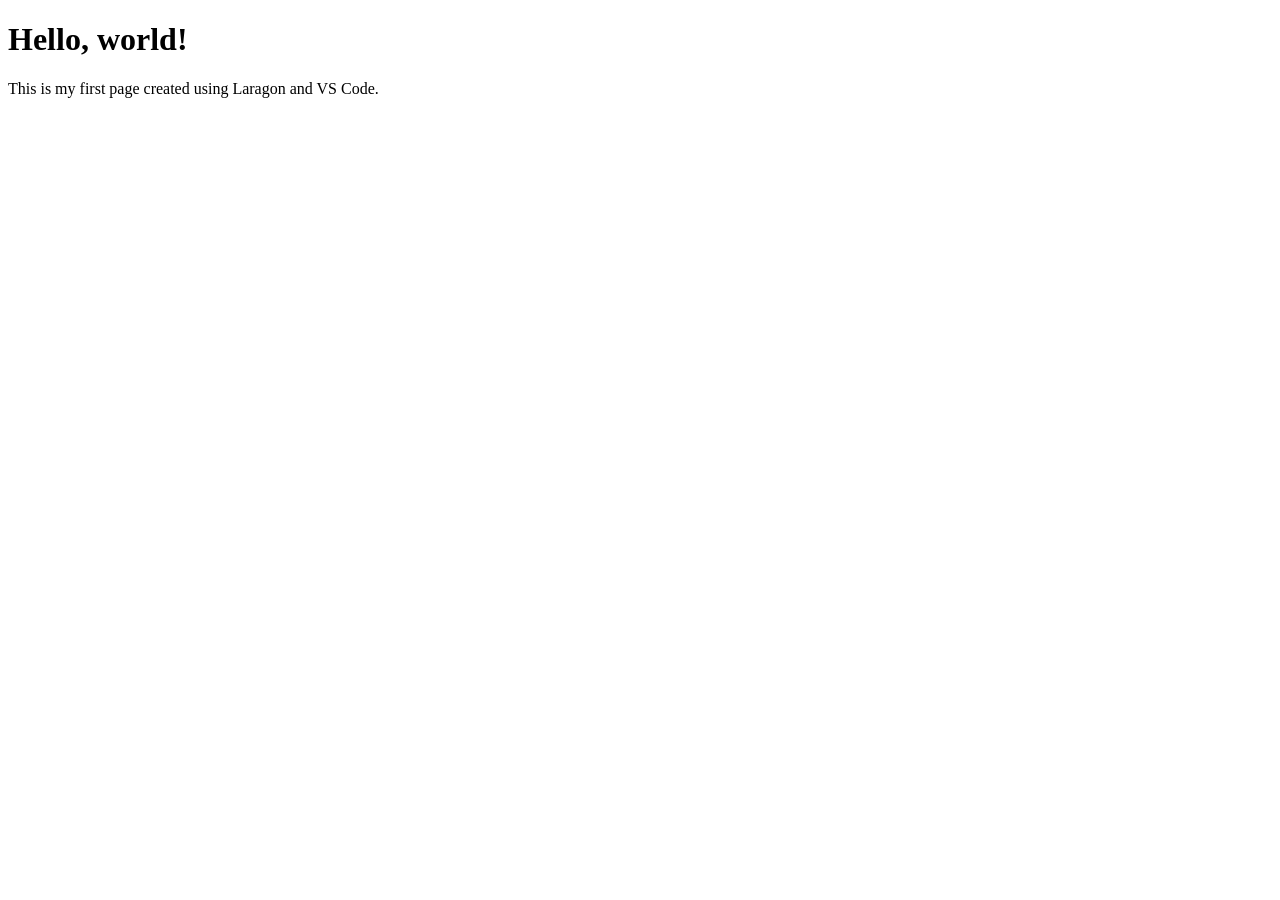
<file: lab-1/hello.html>
<!DOCTYPE html>
<html lang="en">
<head>
  <meta charset="UTF-8">
  <meta name="viewport" content="width=device-width, initial-scale=1.0">
  <title>My First Web Page</title>
</head>
<body>
  <h1>Hello, world!</h1>
  <p>This is my first page created using Laragon and VS Code.</p>
</body>
</html>
</file>
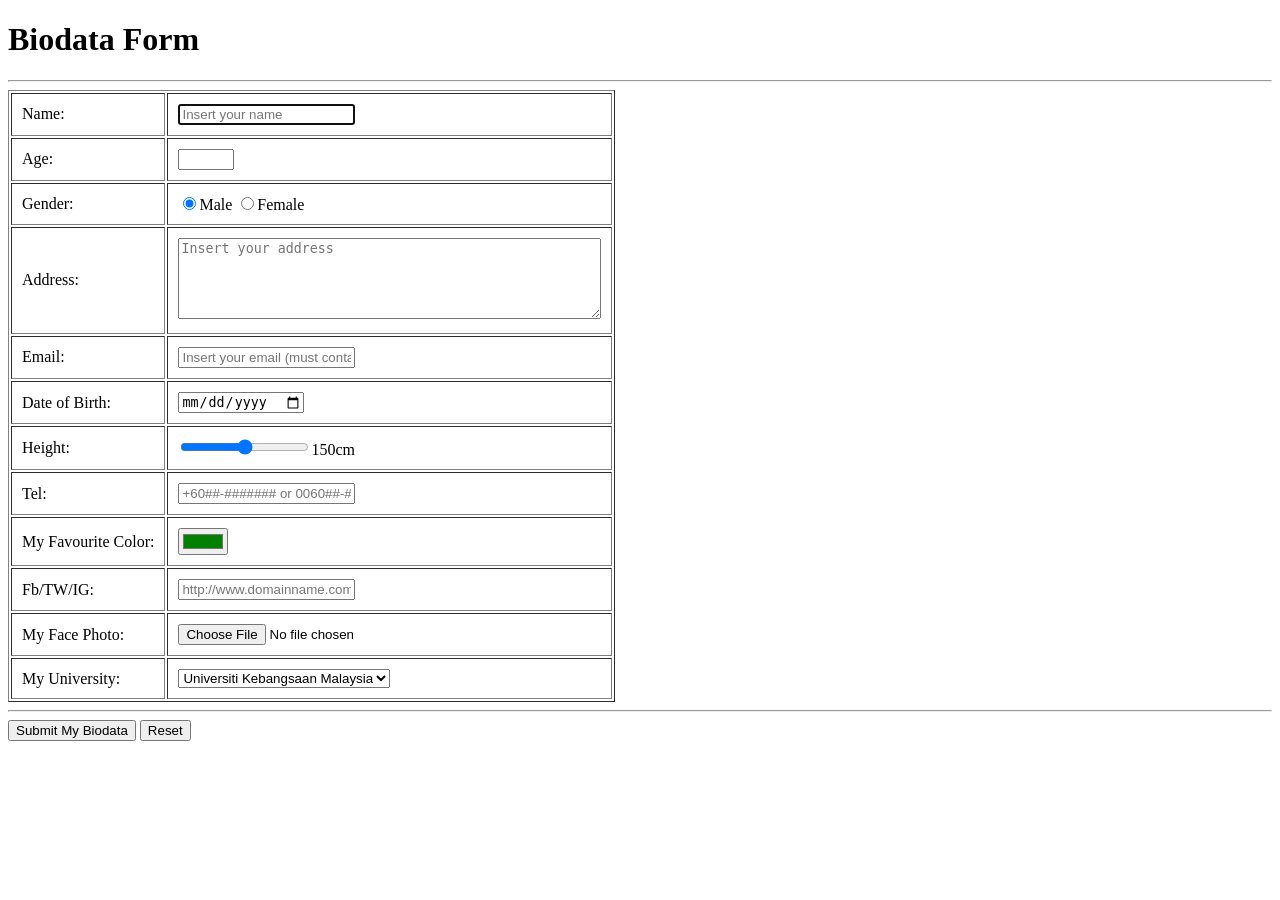
<file: lab-2/biodata.html>
<!--
Matric Number: A219703
Name: Muhammad Afiq bin Amran Amir
-->
<!DOCTYPE html>
<html>
<head>
  <title>Biodata</title>
</head>
<body>
<h1>Biodata Form</h1>
<hr>
<form action="http://lrgs.ftsm.ukm.my/users/a123456/lab-2/validate_biodata.php" method="post" enctype="multipart/form-data">
  <table border="1" cellpadding="10">
    <tr>
      <td>Name:</td>
      <!-- Title case validation regex: Capital letter for each word, allowing letters and spaces -->
      <td><input type="text" name="name" placeholder="Insert your name" pattern="^([A-Z][a-z]*(?:\s+[A-Z][a-z]*)*)$" title="Each word must start with an uppercase letter (Title Case)" autofocus required> </td>
    </tr>
    <tr>
      <td>Age:</td>
      <td><input type="number" name="age" min="0" max="100" step="1" required></td>
    </tr>
    <tr>
      <td>Gender:</td>
      <!-- Wrapped with <label> tags so clicking the text selects the radio button -->
      <td>
        <label><input type="radio" name="gender" value="male" checked>Male</label>
        <label><input type="radio" name="gender" value="female" required>Female</label>
      </td>
    </tr>
    <tr>
      <td>Address:</td>
      <td><textarea name="address" cols="50" rows="5" placeholder="Insert your address" required></textarea></td>
    </tr>
    <tr>
      <td>Email:</td>
      <!-- Email pattern requiring the word 'ukm' -->
      <td><input type="email" name="email" placeholder="Insert your email (must contain ukm)" pattern=".*ukm.*" title="Email must contain the word 'ukm'" required></td>
    </tr>
    <tr>
      <td>Date of Birth:</td>
      <td><input type="date" name="dob" required/></td>
    </tr>
    <tr>
      <td>Height:</td>
      <td><input type="range" name="height" id="heightId" min="100" max="200" value="150" oninput="outputId.value = heightId.value" required><output id="outputId">150</output>cm </td>
    </tr>
    <tr>
      <td>Tel:</td>
      <!-- Phone regex updated to allow either +60 or 0060 prefix -->
      <td><input type="tel" name="phone" placeholder="+60##-####### or 0060##-#######" 
                 pattern="^(\+60|0060)\d{2}-\d{7}$" title="Must start with +60 or 0060 followed by 2 digits, a hyphen, and 7 digits" required /> 
      </td>
    </tr>
    <tr>
      <td>My Favourite Color:</td>
      <!-- Default color set to green (#008000) -->
      <td><input type="color" name="color" value="#008000" required /></td>
    </tr>
    <tr>
      <td>Fb/TW/IG:</td>
      <td><input type="url" name="fbtwig" placeholder="http://www.domainname.com" required /></td>
    </tr>
    <tr>
      <td>My Face Photo:</td>
      <!-- accept="image/*" filters the file browser to display image files only -->
      <td><input type="file" name="photo" accept="image/*" required></td>   
    </tr>
    <tr>
      <td>My University:</td>
      <td><select name="university" required>
          <option value="">Select</option>
          <option value="UPM">Universiti Putra Malaysia</option>
          <!-- UKM set as default selected value -->
          <option value="UKM" selected>Universiti Kebangsaan Malaysia</option>
          <option value="UM">Universiti Malaya</option>
          <option value="USM">Universiti Sains Malaysia</option>
          <option value="UTM">Universiti Teknologi Malaysia</option>
          </select>
      </td>
    </tr>
  </table>
<hr>
<input type="hidden" name="matricnum" value="a219703">
<!-- Changed input type="submit" to a <button> tag while keeping functionality and name -->
<button type="submit" name="biodata_form">Submit My Biodata</button> 
<input type="reset">
</form>
</body>
</html>
</file>
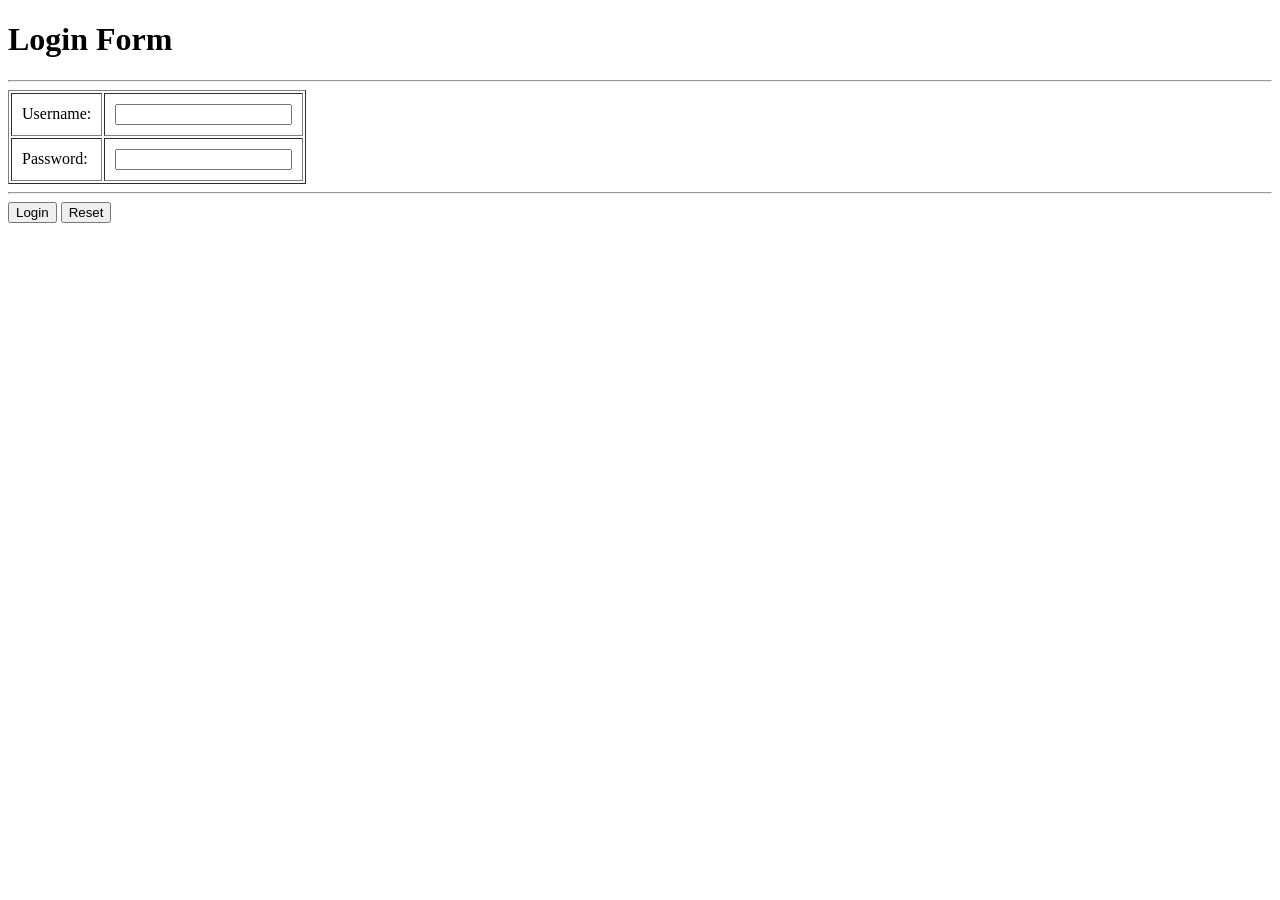
<file: lab-2/login.html>
<!DOCTYPE html>
<html>
<head>
  <title>Login Form</title>
</head>
<body>
<h1>Login Form</h1>
<hr>

<!-- Action and method are correctly placed on the main form tag -->
<form action="http://lrgs.ftsm.ukm.my/users/a123456/lab-2/process_login.php" method="post" enctype="multipart/form-data">
  <table border="1" cellpadding="10">
    <tr>
      <td>Username:</td>
      <td><input type="text" name="username" required></td>
    </tr>
    <tr>
      <td>Password:</td>
      <td><input type="password" name="password" required></td>
    </tr>
  </table>
  <hr>
  <input type="hidden" name="matricnum" value="a219703">
  <input type="submit" name="login_form" value="Login">
  <input type="reset">
</form>

</body>
</html>
</file>
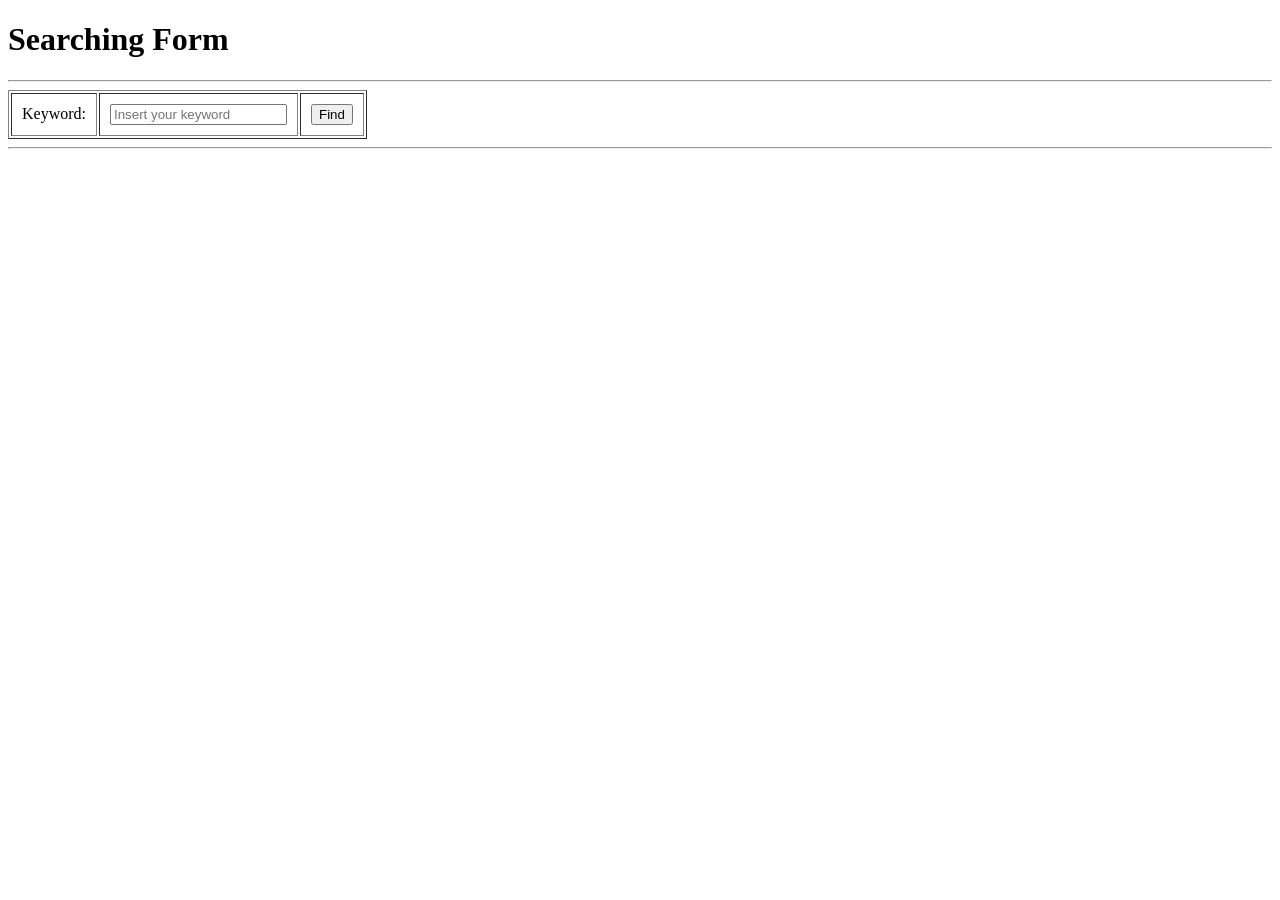
<file: lab-2/search.html>
<!DOCTYPE html>
<html>
<head>
  <title>Searching Form</title>
</head>
<body>
<h1>Searching Form</h1>
<hr>
<form action="http://lrgs.ftsm.ukm.my/users/a123456/lab-2/process_search.php" method="post" enctype="multipart/form-data">
  <table border="1" cellpadding="10">
    <tr>
      <td>Keyword:</td>
      <td><input type="search" name="keyword" placeholder="Insert your keyword" required></td>
      <td><input type="submit" name="search_form" value="Find"></td>
    </tr>
  </table>
<hr>
<input type="hidden" name="matricnum" value="a219703">
</form>
</body>
</html>
</file>
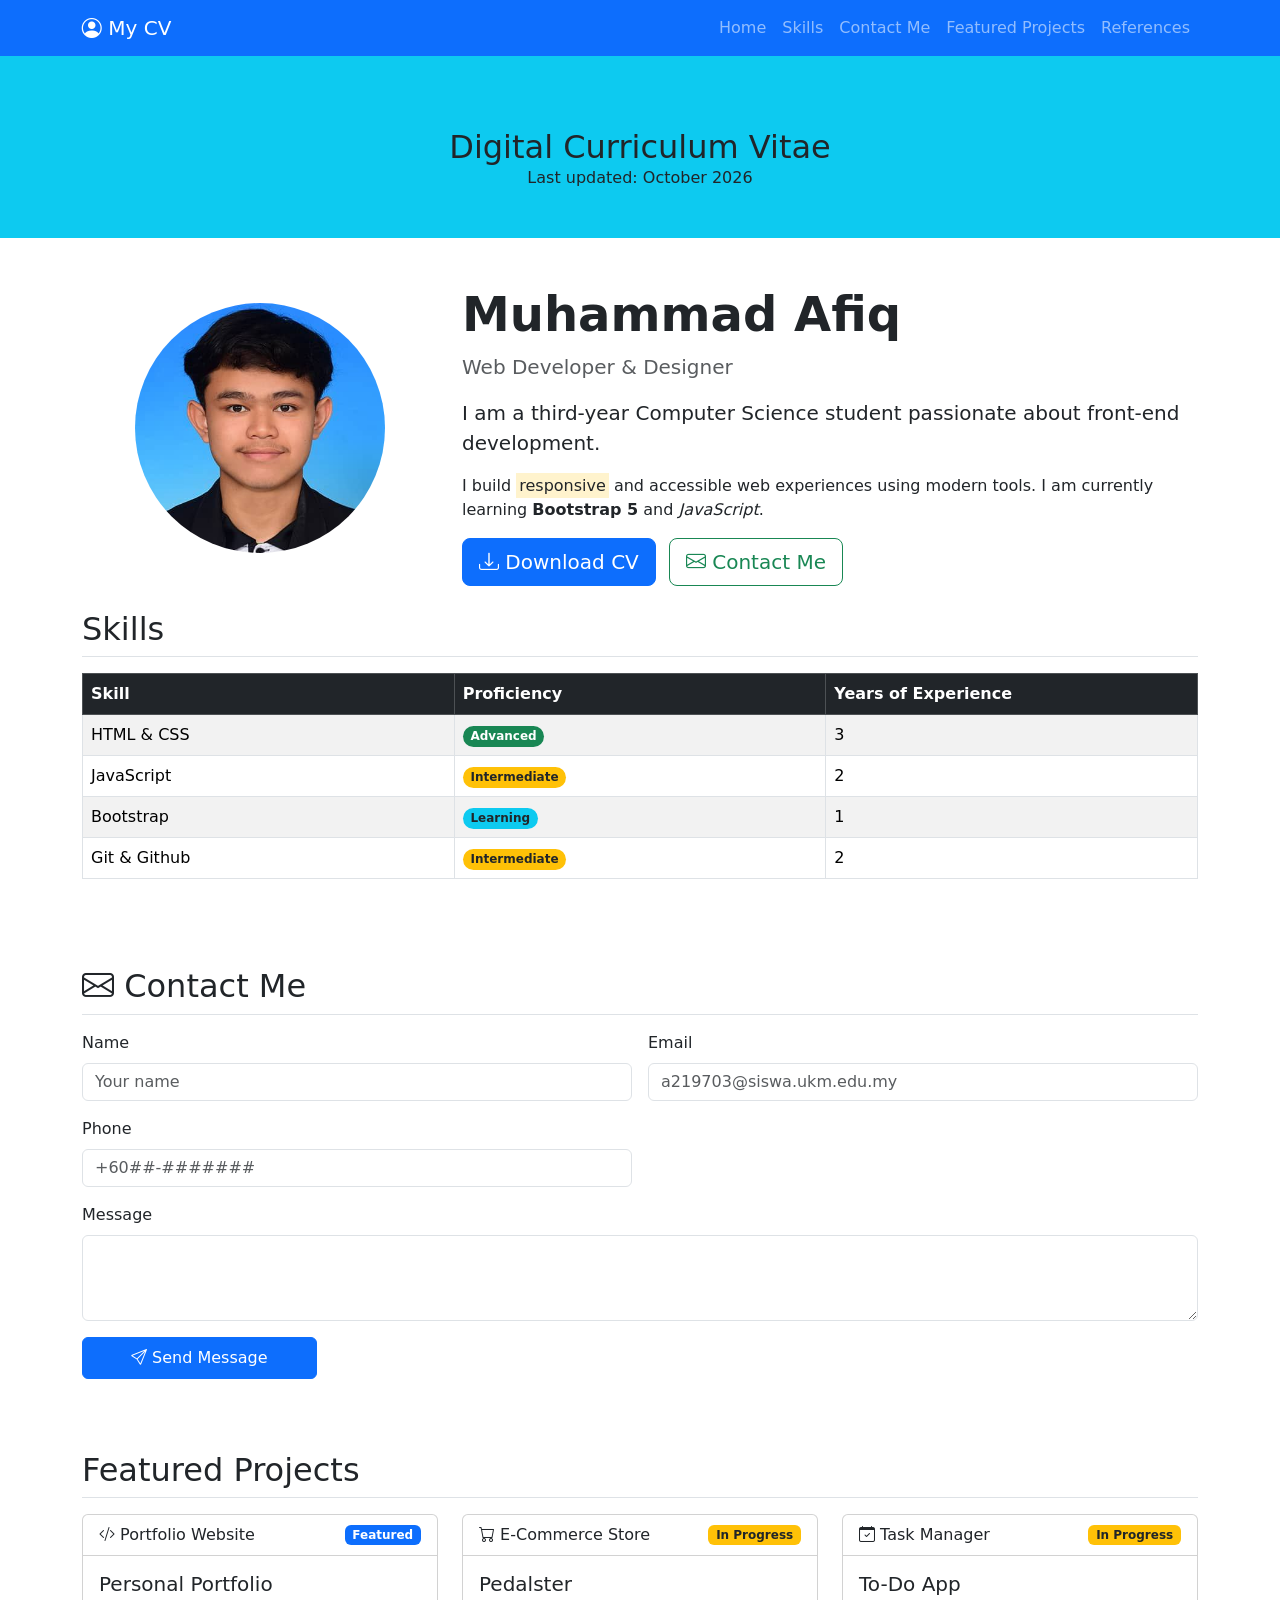
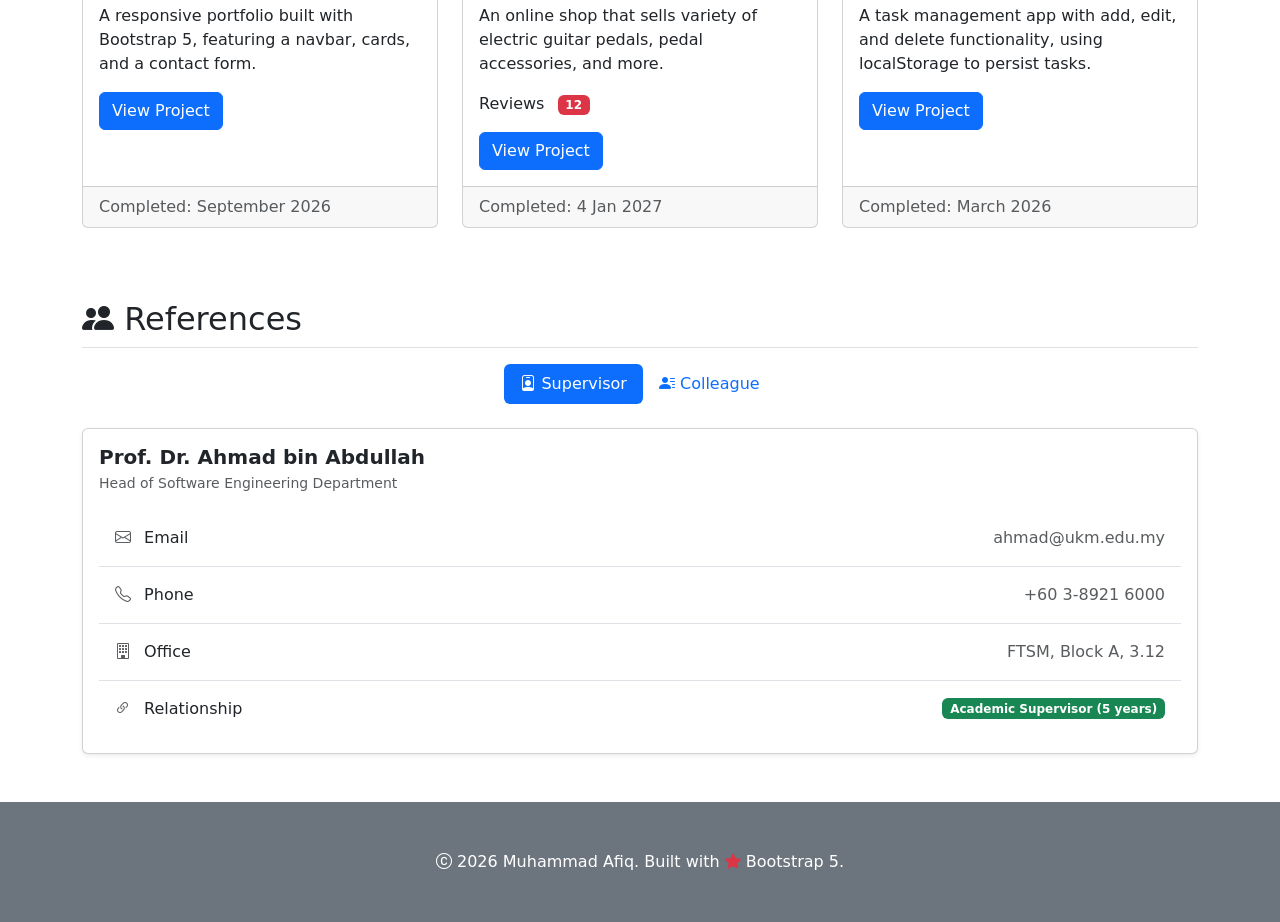
<file: lab-4/cv.html>
<!DOCTYPE html>
<html lang="en">
<head>
  <meta charset="UTF-8">
  <meta name="viewport" content="width=device-width, initial-scale=1">
  <title>Afiq's Digital CV</title>
  <!-- Bootstrap 5 CSS -->
  <link href="https://cdn.jsdelivr.net/npm/bootstrap@5.3.3/dist/css/bootstrap.min.css" rel="stylesheet">
  <!-- Bootstrap Icons -->
  <link rel="stylesheet" href="https://cdn.jsdelivr.net/npm/bootstrap-icons@1.13.2/font/bootstrap-icons.min.css">
  
  <!-- Tambahan CSS untuk Smooth Scrolling & Elak Tertutup Navbar -->
  <style>
    html {
      scroll-behavior: smooth;
      scroll-padding-top: 80px; 
    }
  </style>
</head>
<body>
  <nav class="navbar navbar-expand-lg navbar-dark bg-primary fixed-top">
    <div class="container">
      <a class="navbar-brand" href="#home">
        <i class="bi bi-person-circle"></i> My CV
      </a>
      <button class="navbar-toggler" type="button"
              data-bs-toggle="collapse" data-bs-target="#navbarNav">
        <span class="navbar-toggler-icon"></span>
      </button>
      <div class="collapse navbar-collapse" id="navbarNav">
        <ul class="navbar-nav ms-auto">
          <li class="nav-item">
            <a class="nav-link" href="#home">Home</a>
          </li>
          <li class="nav-item">
            <a class="nav-link" href="#skills">Skills</a>
          </li>
          <li class="nav-item">
            <a class="nav-link" href="#contact">Contact Me</a>
          </li>
          <li class="nav-item">
            <a class="nav-link" href="#projects">Featured Projects</a>
          </li>
          <li class="nav-item">
            <a class="nav-link" href="#references">References</a>
          </li>
        </ul>
      </div>
    </div>
  </nav>
 
<div id="home" class="bg-info text-dark py-5 mb-5" style="margin-top: 56px;">
  <div class="container text-center pt-4">
    <h2 class="mb-0">Digital Curriculum Vitae</h2>
    <p class="mb-0">Last updated: <span class="fw-light">October 2026</span></p>
  </div>
</div>

<div class="container mt-5">
  <div class="row align-items-center">
    <!-- Left column: Photo placeholder -->
    <div class="col-12 col-md-4 text-center mb-3 mb-md-0">
      <img src="afiqpass.jpg"
           alt="Profile Photo"
           class="img-fluid rounded-circle mb-3"
           style="width: 250px; height: 250px; object-fit: cover;">
    </div>
    <!-- Right column: Name, tagline, summary, buttons -->
    <div class="col-12 col-md-8">
      <h1 class="display-5 fw-bold">Muhammad Afiq</h1>
      <p class="lead text-muted">Web Developer &amp; Designer</p>
 
      <p class="lead">
        I am a third-year Computer Science student passionate about front-end development.
      </p>
      <p>
        I build <mark>responsive</mark> and accessible web experiences using modern tools.
        I am currently learning <strong>Bootstrap 5</strong> and <em>JavaScript</em>.
      </p>
 
      <div class="mt-3">
        <a href="#" class="btn btn-primary btn-lg me-2">
          <i class="bi bi-download"></i> Download CV
        </a>
        <a href="#contact" class="btn btn-outline-success btn-lg">
          <i class="bi bi-envelope"></i> Contact Me
        </a>
      </div>
    </div>
  </div>
</div>

<!-- Tambah id="skills" di sini -->
<div id="skills" class="container mb-5 pt-4">
  <h2 class="border-bottom pb-2 mb-3">Skills</h2>
  <div class="table-responsive">
    <table class="table table-striped table-hover table-bordered align-middle">
      <thead class="table-dark">
        <tr>
          <th class="col-4">Skill</th>
          <th class="col-4">Proficiency</th>
          <th class="col-4">Years of Experience</th>
        </tr>
      </thead>
      <tbody>
        <tr>
          <td>HTML &amp; CSS</td>
          <td><span class="badge rounded-pill bg-success">Advanced</span></td>
          <td>3</td>
        </tr>
        <tr>
          <td>JavaScript</td>
          <td><span class="badge rounded-pill bg-warning text-dark">Intermediate</span></td>
          <td>2</td>
        </tr>
        <tr>
          <td>Bootstrap</td>
          <td><span class="badge rounded-pill bg-info text-dark">Learning</span></td>
          <td>1</td>
        </tr>
        <tr>
          <td>Git & Github</td>
          <td><span class="badge rounded-pill bg-warning text-dark">Intermediate</span></td>
          <td>2</td>
        </tr>
      </tbody>
    </table>
  </div>
</div>

<!-- Tambah id="contact" di sini -->
<div id="contact" class="container mb-5 pt-4">
  <h2 class="border-bottom pb-2 mb-3">
    <i class="bi bi-envelope"></i> Contact Me
  </h2>
  <form>
    <div class="row g-3">
      <div class="col-12 col-md-6">
        <label for="inputName" class="form-label">Name</label>
        <input type="text" class="form-control" id="inputName" placeholder="Your name">
      </div>
      <div class="col-12 col-md-6">
        <label for="inputEmail" class="form-label">Email</label>
        <input type="email" class="form-control" id="inputEmail" placeholder="a219703@siswa.ukm.edu.my">
      </div>
      <div class="col-12 col-md-6">
        <label for="inputPhone" class="form-label">Phone</label>
        <input type="tel" class="form-control" id="inputPhone" placeholder="+60##-#######">
      </div>
      <div class="col-12">
        <label for="inputMessage" class="form-label">Message</label>
        <textarea class="form-control" id="inputMessage" rows="3"></textarea>
      </div>
      <div class="col-12">
        <button type="submit" class="btn btn-primary px-5 py-2">
          <i class="bi bi-send"></i> Send Message
        </button>
      </div>
    </div>
  </form>
</div>

<!-- Tambah id="projects" di sini -->
<div id="projects" class="container mb-5 pt-4">
  <h2 class="border-bottom pb-2 mb-3">Featured Projects</h2>
  <div class="row g-4">
 
    <!-- Project 1 -->
    <div class="col-12 col-md-6 col-lg-4">
      <div class="card h-100">
        <div class="card-header bg-transparent d-flex justify-content-between align-items-center">
          <span><i class="bi bi-code-slash"></i> Portfolio Website</span>
          <span class="badge bg-primary">Featured</span>
        </div>
        <div class="card-body">
          <h5 class="card-title">Personal Portfolio</h5>
          <p class="card-text">
            A responsive portfolio built with Bootstrap 5, featuring a navbar,
            cards, and a contact form.
          </p>
          <a href="#" class="btn btn-primary">View Project</a>
        </div>
        <div class="card-footer text-muted">
          Completed: September 2026
        </div>
      </div>
    </div>
 
    <!-- Project 2 -->
    <div class="col-12 col-md-6 col-lg-4">
      <div class="card h-100">
        <div class="card-header bg-transparent d-flex justify-content-between align-items-center">
          <span><i class="bi bi-cart"></i> E-Commerce Store</span>
          <span class="badge bg-warning text-dark">In Progress</span>
        </div>
        <div class="card-body">
          <h5 class="card-title">Pedalster</h5>
          <p class="card-text">
            An online shop that sells variety of electric guitar pedals, pedal accessories, and more.
          </p>
          <p>
          Reviews
          <span class="badge bg-danger ms-2">12</span>
          </p>
        
          <a href="#" class="btn btn-primary">View Project</a>
        </div>
        <div class="card-footer text-muted">
          Completed: 4 Jan 2027
        </div>
      </div>
    </div>
 
    <!-- Project 3 -->
    <div class="col-12 col-md-6 col-lg-4">
      <div class="card h-100">
        <div class="card-header bg-transparent d-flex justify-content-between align-items-center">
          <span><i class="bi bi-calendar-check"></i> Task Manager</span>
          <span class="badge bg-warning text-dark">In Progress</span>
        </div>
        <div class="card-body">
          <h5 class="card-title">To-Do App</h5>
          <p class="card-text">
            A task management app with add, edit, and delete functionality,
            using localStorage to persist tasks.
          </p>
          <a href="#" class="btn btn-primary">View Project</a>
        </div>
        <div class="card-footer text-muted">
          Completed: March 2026
        </div>
      </div>
    </div>
 
  </div>
</div>

<div id="references" class="container mb-5 pt-4">
  <h2 class="border-bottom pb-2 mb-3">
    <i class="bi bi-people-fill"></i> References
  </h2>

  <!-- Nav Tabs untuk Supervisor & Colleague -->
  <ul class="nav nav-pills justify-content-center mb-4" id="refTab" role="tablist">
    <li class="nav-item" role="presentation">
      <button class="nav-link active" id="supervisor-tab" data-bs-toggle="tab" data-bs-target="#supervisor-pane" type="button" role="tab">
        <i class="bi bi-person-badge"></i> Supervisor
      </button>
    </li>
    <li class="nav-item" role="presentation">
      <button class="nav-link" id="colleague-tab" data-bs-toggle="tab" data-bs-target="#colleague-pane" type="button" role="tab">
        <i class="bi bi-person-lines-fill"></i> Colleague
      </button>
    </li>
  </ul>

  <!-- Tab Content -->
  <div class="tab-content" id="refTabContent">
    
    <!-- Supervisor Pane -->
    <div class="tab-pane fade show active" id="supervisor-pane" role="tabpanel">
      <div class="card shadow-sm">
        <div class="card-body">
          <h5 class="fw-bold mb-1">Prof. Dr. Ahmad bin Abdullah</h5>
          <p class="text-muted small mb-3">Head of Software Engineering Department</p>
          
          <ul class="list-group list-group-flush">
            <li class="list-group-item d-flex justify-content-between align-items-center py-3">
              <span><i class="bi bi-envelope text-muted me-2"></i> Email</span>
              <span class="text-muted">ahmad@ukm.edu.my</span>
            </li>
            <li class="list-group-item d-flex justify-content-between align-items-center py-3">
              <span><i class="bi bi-telephone text-muted me-2"></i> Phone</span>
              <span class="text-muted">+60 3-8921 6000</span>
            </li>
            <li class="list-group-item d-flex justify-content-between align-items-center py-3">
              <span><i class="bi bi-building text-muted me-2"></i> Office</span>
              <span class="text-muted">FTSM, Block A, 3.12</span>
            </li>
            <li class="list-group-item d-flex justify-content-between align-items-center py-3">
              <span><i class="bi bi-link-45deg text-muted me-2"></i> Relationship</span>
              <span class="badge bg-success">Academic Supervisor (5 years)</span>
            </li>
          </ul>
        </div>
      </div>
    </div>

    <!-- Colleague Pane -->
    <div class="tab-pane fade" id="colleague-pane" role="tabpanel">
      <div class="card shadow-sm">
        <div class="card-body">
          <h5 class="fw-bold mb-1">Dr. Siti Nurhaliza binti Hassan</h5>
          <p class="text-muted small mb-3">Senior Lecturer, Web Technologies</p>
          
          <ul class="list-group list-group-flush">
            <li class="list-group-item d-flex justify-content-between align-items-center py-3">
              <span><i class="bi bi-envelope text-muted me-2"></i> Email</span>
              <span class="text-muted">siti@ukm.edu.my</span>
            </li>
            <li class="list-group-item d-flex justify-content-between align-items-center py-3">
              <span><i class="bi bi-telephone text-muted me-2"></i> Phone</span>
              <span class="text-muted">+60 3-8921 6015</span>
            </li>
            <li class="list-group-item d-flex justify-content-between align-items-center py-3">
              <span><i class="bi bi-building text-muted me-2"></i> Office</span>
              <span class="text-muted">FTSM, Block A, 2.08</span>
            </li>
            <li class="list-group-item d-flex justify-content-between align-items-center py-3">
              <span><i class="bi bi-link-45deg text-muted me-2"></i> Relationship</span>
              <span class="badge bg-primary">Co-author (3 papers)</span>
            </li>
          </ul>
        </div>
      </div>
    </div>

  </div>
</div>

<div class="bg-secondary text-white text-center py-5 mt-2">
  <div class="container">
    <p class="mb-0">
      <i class="bi bi-c-circle"></i> 2026 Muhammad Afiq.
      Built with <i class="bi bi-star-fill text-danger"></i> Bootstrap 5.
    </p>
  </div>
</div>
  <!-- Bootstrap 5 JS Bundle (includes Popper) -->
  <script src="https://cdn.jsdelivr.net/npm/bootstrap@5.3.3/dist/js/bootstrap.bundle.min.js"></script>
</body>
</html>
</file>
